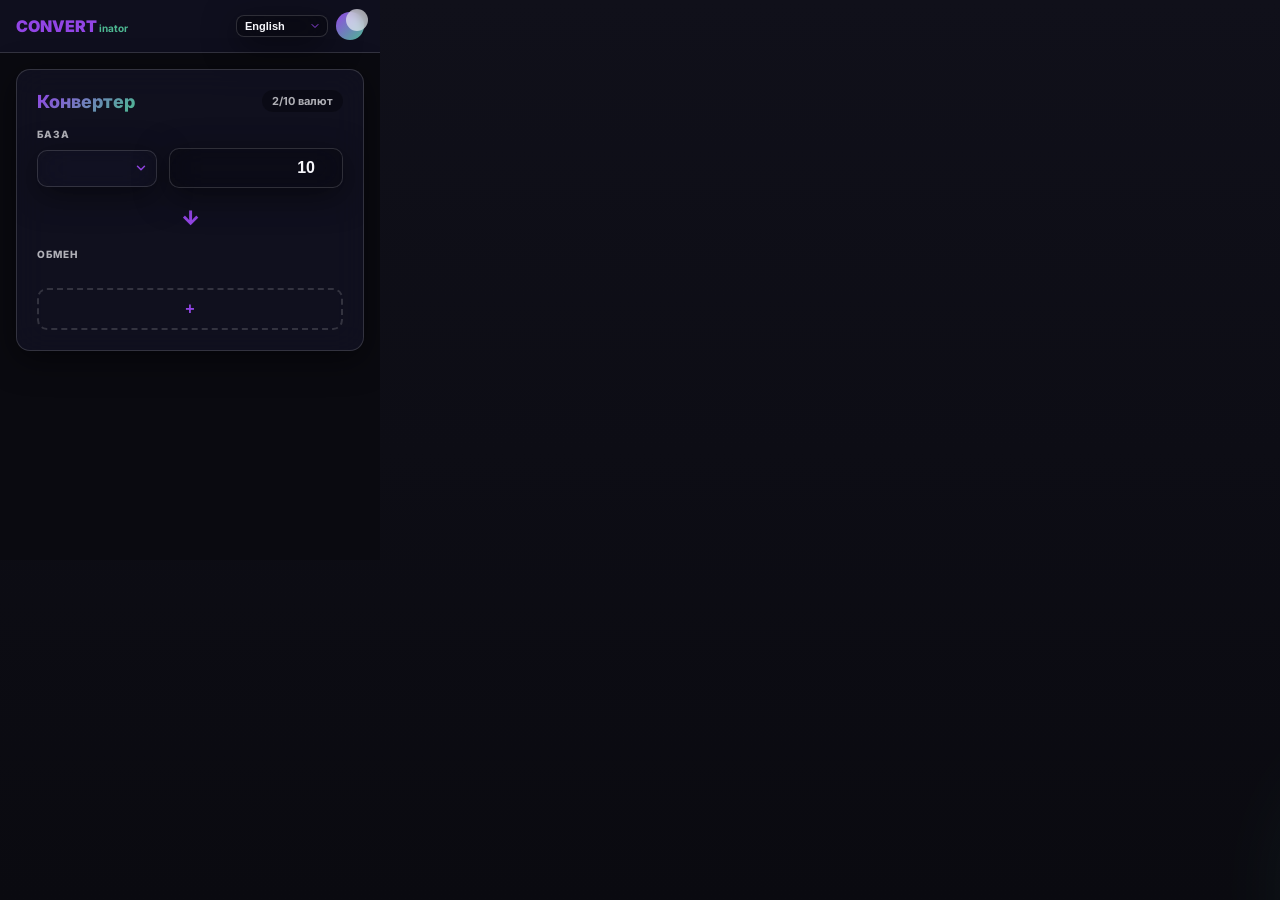
<file: CONVERTinator.WebAPI/CONVERTinator.Extension/popup.html>
<!DOCTYPE html>
<html lang="en" data-theme="dark">
<head>
    <meta charset="UTF-8">
    <link href="https://fonts.googleapis.com/css2?family=Inter:wght@500;700;800;900&display=swap" rel="stylesheet">
    <link rel="stylesheet" href="popup.css">
</head>
<body>
    <div class="bg-wrapper">
        <div class="bg-overlay"></div>
        <div class="floating-orbs">
            <div class="orb orb-1"></div>
            <div class="orb orb-3"></div>
        </div>
    </div>

    <header class="header">
        <div class="logo">
            <span class="logo-purple">CONVERT</span><span class="logo-inator">inator</span>
        </div>
        
        <div class="header-actions">
            <select id="langSelector" class="glass select-small">
                    <option value="en">English</option>
                    <option value="ru">Русский</option>
                    <option value="es">Español</option>
                    <option value="fr">Français</option>
                    <option value="de">Deutsch</option>
                    <option value="pt">Português</option>
                    <option value="zh">中文</option>
                    <option value="ja">日本語</option>
                    <option value="ko">한국어</option>
                    <option value="hi">हिन्दी</option>
                    <option value="ar">العربية</option>
                    <option value="tr">Türkçe</option>
                    <option value="pl">Polski</option>
                    <option value="nl">Nederlands</option>
                    <option value="uk">Українська</option>
                </select>
            <button class="moon-btn" aria-label="Toggle theme"></button>
        </div>
    </header>

    <main class="main">
        <section class="converter-card glass">
            <div class="converter-header">
                <h2 class="converter-title" data-i18n="converter_title">Конвертер</h2>
                <span class="currency-count">
                    <span id="currencyCount">2</span><span data-i18n="converter_count">/10 валют</span>
                </span>
            </div>

            <div class="converter-block">
                <label class="block-label" data-i18n="label_base">БАЗА</label>
                <div class="row">
                    <select id="baseCurrency" class="glass select"></select>
                    <input type="number" id="amount" class="glass input amount-input" value="10" step="0.01">
                </div>
            </div>

            <div class="divider">
                <div class="arrows-container">
                    <span class="arrow-down">↓</span>
                </div>
            </div>

            <div class="converter-block">
                <label class="block-label" data-i18n="label_target">ОБМЕН</label>
                <div id="targetRows">
                  </div>
            </div>

            <div class="action-buttons">
                <button id="addCurrencyBtn" class="action-btn add-btn">
                    <span class="plus-icon">&plus;</span> 
                </button>
                <button id="removeCurrencyBtn" class="action-btn remove-btn" style="display: none;">
                    <span class="minus-icon">&minus;</span> 
                </button>
            </div>
        </section>
    </main>

    <script src="popup.js"></script>
</body>
</html>
</file>
<file: CONVERTinator.WebAPI/CONVERTinator.Extension/popup.css>
/* ==========================================================
   CONVERTinator POPUP EXTENSION
========================================================== */
*, *::before, *::after { box-sizing: border-box; margin: 0; padding: 0; }

:root {
    --glass-bg: rgba(255, 255, 255, 0.7);
    --glass-border: rgba(255, 255, 255, 0.8);
    --glass-shadow: 0 8px 32px rgba(31, 38, 135, 0.1);
    --text: #1a1a2e;
    --text-soft: rgba(26, 26, 46, 0.7);
    --accent-1: #9245e5;
    --accent-2: #4db892;
    --gradient: linear-gradient(135deg, #9245e5 0%, #4db892 100%);
    --input-bg: rgba(0, 0, 0, 0.05);
    --header-bg: #ffffff;
    --body-bg: #f4f5f7;
    --bg-grad-top: #eef2f5;
    --bg-grad-bot: #e2e8f0;
    --select-option-bg: #ffffff;
}

html[data-theme="dark"] {
    --glass-bg: rgba(20, 20, 40, 0.6);
    --glass-border: rgba(255, 255, 255, 0.15);
    --glass-shadow: 0 8px 32px rgba(0, 0, 0, 0.5);
    --text: #f5f5fa;
    --text-soft: rgba(245, 245, 250, 0.7);
    --input-bg: rgba(0, 0, 0, 0.3);
    --header-bg: #0f0f1e;
    --body-bg: #0a0a10;
    --bg-grad-top: #10101a;
    --bg-grad-bot: #0a0a10;
    --select-option-bg: #1a1a2e;
}

html, body {
    width: 380px; 
    height: 560px; 
    font-family: 'Inter', system-ui, sans-serif;
    color: var(--text); 
    background-color: var(--body-bg); 
    overflow-x: hidden;
    transition: background-color 0.3s ease, color 0.3s ease;
}

/* BACKGROUND FX */
.bg-wrapper { position: fixed; top: 0; left: 0; width: 100%; height: 100%; z-index: -2; background: linear-gradient(180deg, var(--bg-grad-top) 0%, var(--bg-grad-bot) 100%); transition: background 0.3s ease; }
.floating-orbs { position: absolute; top: 0; left: 0; width: 100%; height: 100%; z-index: 2; pointer-events: none; overflow: hidden; }
.orb { position: absolute; border-radius: 50%; filter: blur(60px); opacity: 0.3; }
.orb-1 { width: 250px; height: 250px; background: var(--accent-1); top: -10%; left: -20%; }
.orb-3 { width: 200px; height: 200px; background: var(--accent-2); bottom: -10%; right: -20%; }

/* GLASSMORPHISM */
.glass { 
    background: var(--glass-bg); 
    backdrop-filter: blur(16px); 
    -webkit-backdrop-filter: blur(16px); 
    border: 1px solid var(--glass-border); 
    border-radius: 14px; 
    box-shadow: var(--glass-shadow); 
    transition: background 0.3s ease, border-color 0.3s ease, box-shadow 0.3s ease;
}

/* HEADER */
.header { display: flex; align-items: center; justify-content: space-between; padding: 12px 16px; background: var(--header-bg); border-bottom: 1px solid var(--glass-border); transition: background 0.3s ease; }
.logo { display: flex; align-items: baseline; gap: 2px; }
.logo-purple { color: var(--accent-1); font-size: 16px; font-weight: 900; }
.logo-inator { color: var(--accent-2); font-size: 10px; font-weight: 700; }
.header-actions { display: flex; align-items: center; gap: 8px; }

/* MINI BUTTONS & SELECTS */
.select-small { padding: 4px 22px 4px 8px; font-size: 11px; font-weight: 700; color: var(--text); border-radius: 8px; outline: none; appearance: none; background: var(--input-bg); background-image: url("data:image/svg+xml;charset=UTF-8,%3csvg xmlns='http://www.w3.org/2000/svg' viewBox='0 0 24 24' fill='none' stroke='%239245e5' stroke-width='2' stroke-linecap='round' stroke-linejoin='round'%3e%3cpolyline points='6 9 12 15 18 9'%3e%3c/polyline%3e%3c/svg%3e"); background-repeat: no-repeat; background-position: right 6px center; background-size: 12px; cursor: pointer; border: 1px solid var(--glass-border); transition: color 0.3s ease, background-color 0.3s ease; }
.select-small option { background-color: var(--select-option-bg); color: var(--text); }

.moon-btn { width: 28px; height: 28px; border-radius: 50%; border: none; cursor: pointer; background: var(--gradient); position: relative; transition: transform 0.3s ease; flex-shrink: 0; }
.moon-btn::before { content: ""; position: absolute; top: -3px; right: -4px; width: 22px; height: 22px; border-radius: 50%; background: rgba(255, 255, 255, 0.6); backdrop-filter: blur(4px); transition: all 0.3s ease; }

/* MAIN CONTENT */
.main { padding: 16px; }
.converter-card { padding: 20px; display: flex; flex-direction: column; gap: 16px; }
.converter-header { display: flex; justify-content: space-between; align-items: center; }
.converter-title { font-size: 18px; font-weight: 800; background: var(--gradient); -webkit-background-clip: text; -webkit-text-fill-color: transparent; }
.currency-count { font-size: 11px; font-weight: 700; color: var(--text-soft); padding: 4px 10px; border-radius: 999px; background: var(--input-bg); transition: background 0.3s ease, color 0.3s ease; }

.converter-block { display: flex; flex-direction: column; gap: 8px; }
.block-label { font-size: 10px; font-weight: 800; letter-spacing: 1px; color: var(--text-soft); text-transform: uppercase; transition: color 0.3s ease; }

.row { display: grid; grid-template-columns: 120px 1fr; gap: 12px; align-items: center; width: 100%; }
#targetRows { display: flex; flex-direction: column; gap: 10px; }

/* FIXING SELECTS & INPUTS */
.select { 
    width: 100%;
    padding: 10px 28px 10px 12px; 
    font-size: 13px; font-weight: 700; color: var(--text); border-radius: 10px; 
    outline: none; appearance: none; -webkit-appearance: none;
    background-color: transparent;
    background-image: url("data:image/svg+xml;charset=UTF-8,%3csvg xmlns='http://www.w3.org/2000/svg' viewBox='0 0 24 24' fill='none' stroke='%239245e5' stroke-width='2.5' stroke-linecap='round' stroke-linejoin='round'%3e%3cpolyline points='6 9 12 15 18 9'%3e%3c/polyline%3e%3c/svg%3e"); 
    background-repeat: no-repeat; background-position: right 8px center; background-size: 14px; 
    cursor: pointer; border: 1px solid var(--glass-border); text-overflow: ellipsis; 
    transition: color 0.3s ease, border-color 0.3s ease;
}
.select option { background-color: var(--select-option-bg); color: var(--text); font-weight: 600; }

.input { 
    width: 100%; box-sizing: border-box;
    padding: 10px 12px; font-size: 14px; font-weight: 700; color: var(--text); 
    border-radius: 10px; outline: none; border: 1px solid var(--glass-border); 
    transition: color 0.3s ease, background-color 0.3s ease, border-color 0.3s ease;
}
.amount-input { text-align: right; font-size: 16px; font-weight: 800; background: var(--input-bg); }
.result-input { text-align: right; color: var(--accent-2); font-size: 16px; font-weight: 900; background: var(--input-bg); cursor: default; }

/* DIVIDER & ARROWS */
.divider { display: flex; justify-content: center; padding: 2px 0; }
.arrow-down { font-size: 20px; font-weight: 900; color: var(--accent-1); }

/* ACTION BUTTONS */
.action-buttons { display: flex; gap: 8px; margin-top: 4px; }
.action-btn { flex: 1; display: flex; justify-content: center; padding: 10px; border-radius: 10px; cursor: pointer; font-size: 16px; font-weight: 900; background: transparent; border: 2px dashed var(--glass-border); transition: all 0.2s ease; }
.add-btn { color: var(--accent-1); }
.add-btn:hover { background: rgba(146, 69, 229, 0.1); border-color: var(--accent-1); }
.remove-btn { color: var(--accent-2); border-color: rgba(77, 184, 146, 0.4); }
.remove-btn:hover { background: rgba(77, 184, 146, 0.1); border-color: var(--accent-2); }

/* SCROLLBAR */
::-webkit-scrollbar { width: 6px; }
::-webkit-scrollbar-track { background: transparent; }
::-webkit-scrollbar-thumb { background: var(--gradient); border-radius: 10px; }
</file>
